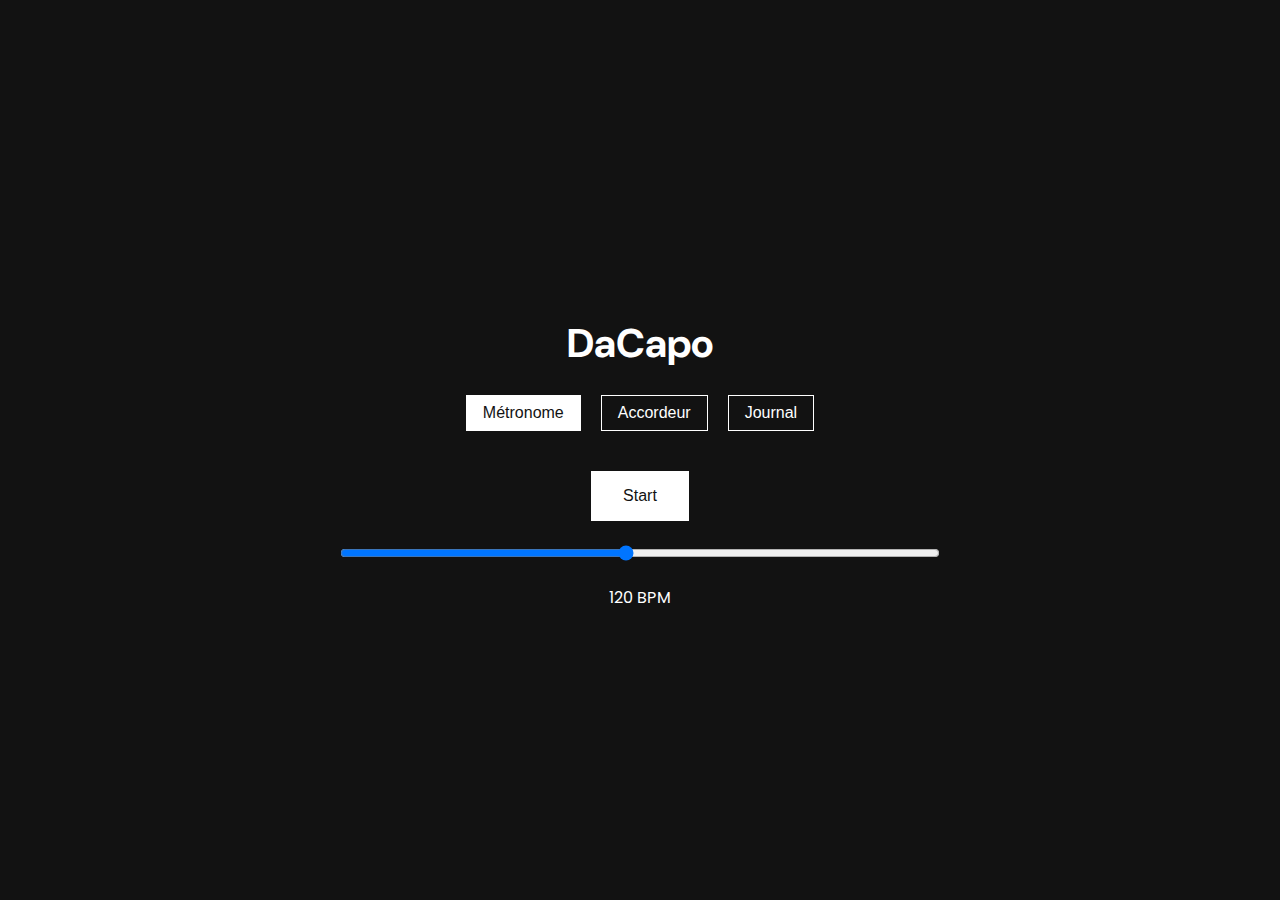
<file: index.html>
<!DOCTYPE html>
<html lang="fr">
<head>
    <meta charset="UTF-8">
    <meta name="viewport" content="width=device-width, initial-scale=1.0">
    <title>DaCapo</title>
    <link rel="stylesheet" href="styles.css">
    <link rel="manifest" href="manifest.json">
    <link href="https://fonts.googleapis.com/css2?family=Poppins:wght@400;700&family=DM+Sans:wght@400;700&display=swap" rel="stylesheet">
</head>
<body>
    <div class="container">
        <header>
            <h1>DaCapo</h1>
            <nav>
                <button class="tab-button active" data-tab="metronome">Métronome</button>
                <button class="tab-button" data-tab="tuner">Accordeur</button>
                <button class="tab-button" data-tab="log">Journal</button>
            </nav>
        </header>
        <main>
            <div id="metronome" class="tab-content active">
                <button id="metronome-button">Start</button>
                <input type="range" id="tempo-slider" min="40" max="208" value="120">
                <span id="tempo-value">120 BPM</span>
            </div>
            <div id="tuner" class="tab-content">
                <button class="tune-button" data-note="G">G</button>
                <button class="tune-button" data-note="D">D</button>
                <button class="tune-button" data-note="A">A</button>
                <button class="tune-button" data-note="E">E</button>
            </div>
            <div id="log" class="tab-content">
                <textarea id="log-textarea" placeholder="Prenez des notes ici..."></textarea>
                <button id="save-log">Enregistrer</button>
                <div id="log-entries"></div>
            </div>
        </main>
    </div>
    <script src="script.js"></script>
</body>
</html>
</file>
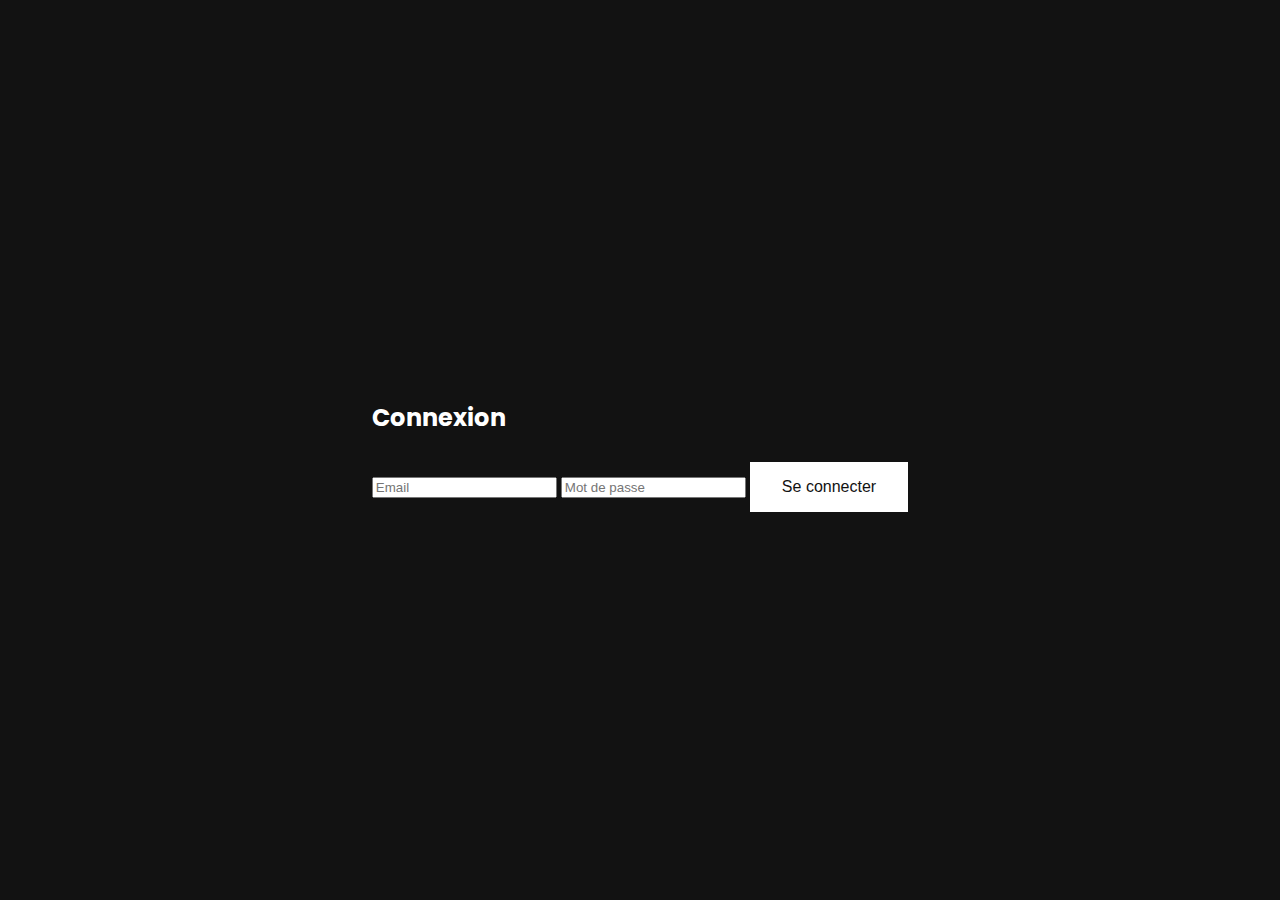
<file: login.html>
<!DOCTYPE html>
<html lang="fr">
<head>
    <meta charset="UTF-8">
    <meta name="viewport" content="width=device-width, initial-scale=1.0">
    <title>Connexion - DaCapo</title>
    <link rel="stylesheet" href="styles.css">
    <link href="https://fonts.googleapis.com/css2?family=Poppins:wght@400;700&family=DM+Sans:wght@400;700&display=swap" rel="stylesheet">
</head>
<body>
    <div class="login-container">
        <h2>Connexion</h2>
        <form id="login-form">
            <input type="email" id="email" placeholder="Email" required>
            <input type="password" id="password" placeholder="Mot de passe" required>
            <button type="submit">Se connecter</button>
        </form>
    </div>
    <script src="script.js"></script>
</body>
</html>
</file>
<file: styles.css>
body {
    font-family: 'Poppins', sans-serif;
    background-color: #121212;
    color: #ffffff;
    display: flex;
    justify-content: center;
    align-items: center;
    height: 100vh;
    margin: 0;
}

.container {
    text-align: center;
    width: 90%;
    max-width: 600px;
}

header {
    margin-bottom: 2rem;
}

h1 {
    font-family: 'DM Sans', sans-serif;
    font-size: 2.5rem;
}

nav {
    margin-top: 1rem;
}

.tab-button {
    background-color: transparent;
    border: 1px solid #ffffff;
    color: #ffffff;
    padding: 0.5rem 1rem;
    cursor: pointer;
    margin: 0 0.5rem;
    transition: background-color 0.3s;
}

.tab-button.active {
    background-color: #ffffff;
    color: #121212;
}

.tab-content {
    display: none;
}

.tab-content.active {
    display: block;
}

button {
    background-color: #ffffff;
    color: #121212;
    border: none;
    padding: 1rem 2rem;
    font-size: 1rem;
    cursor: pointer;
    margin: 0.5rem 0;
}

button:hover {
    background-color: #e0e0e0;
}

input[type="range"] {
    width: 100%;
    margin: 1rem 0;
}

#tempo-value {
    display: block;
    margin-top: 0.5rem;
}

textarea {
    width: 100%;
    height: 100px;
    padding: 0.5rem;
    margin-bottom: 1rem;
    border: 1px solid #ffffff;
    background-color: #1f1f1f;
    color: #ffffff;
    resize: vertical;
}

#log-entries {
    margin-top: 1rem;
    text-align: left;
}

.log-entry {
    background-color: #1f1f1f;
    padding: 0.5rem;
    margin-bottom: 0.5rem;
    border-left: 4px solid #ffffff;
}
</file>
